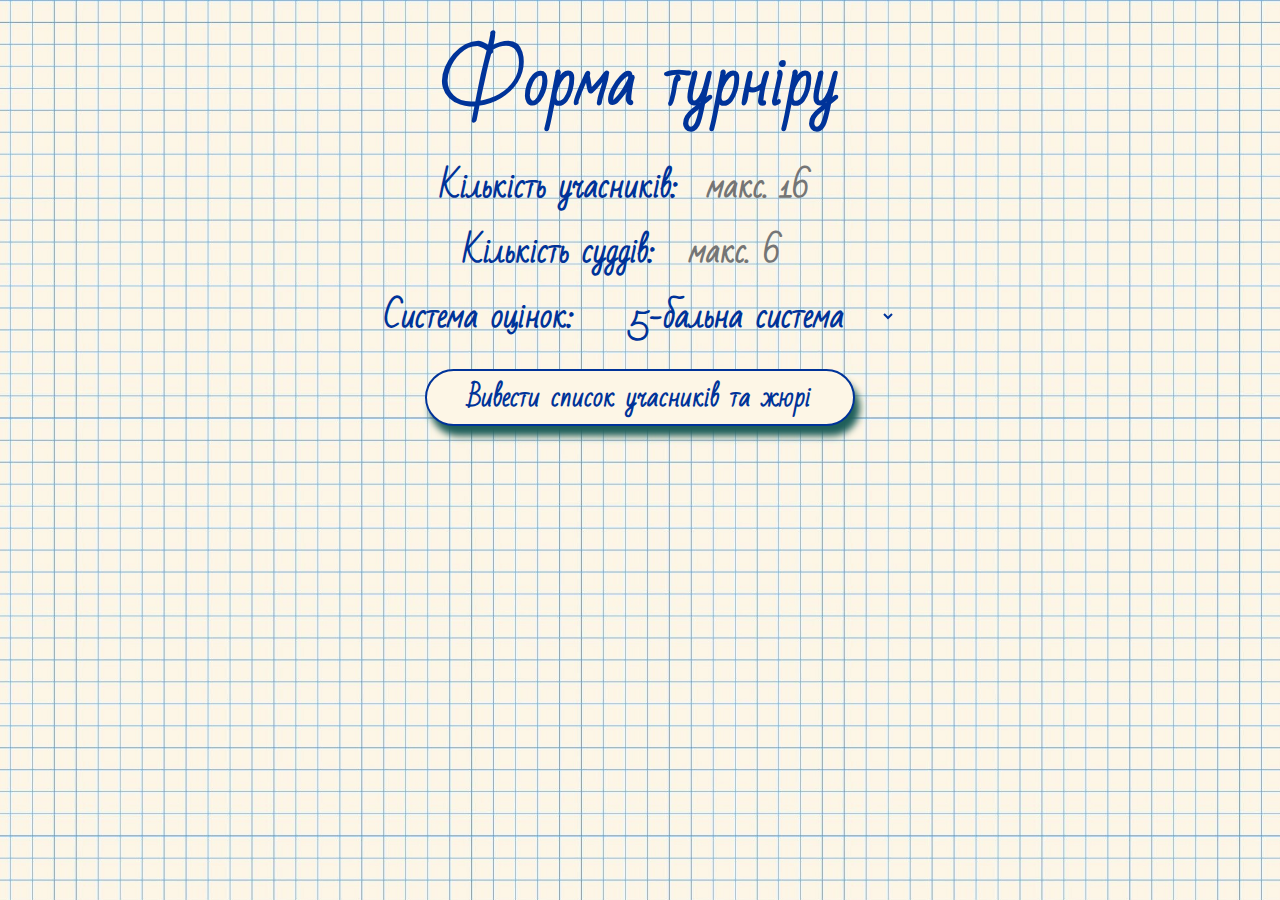
<file: index.html>
<!DOCTYPE html>
<html lang="en">

<head>
    <meta charset="UTF-8">
    <meta name="viewport" content="width=device-width, initial-scale=1.0">
    <title>Tournament</title>
    <link rel="stylesheet" href="./css/style.css">
</head>

<body>
    <div class="wrapper">
        <div class="header">
            <h1 class="header__item">
                Форма турніру
            </h1>
        </div>
        <div class="main">
            <div class="main__block">
                <div class="main__item">
                    <label for="participants">
                        Кількість учасників:
                    </label>
                    <input type="number" class="main__input" id="participants" step="1" min="2" max="16"
                        placeholder="макс. 16" />
                </div>
                <div class="main__item">
                    <label for="participants">
                        Кількість суддів:
                    </label>
                    <input type="number" class="main__input" id="judgesCount" step="1" min="1" max="6"
                        placeholder="макс. 6" />
                </div>
                <div class="main__item">
                    <label for="scoringSystem">
                        Система оцінок:
                    </label>
                    <select class="main__select" id="scoringSystem" />
                    <option value="5">
                        5-бальна система
                    </option>
                    <option value="10">
                        10-бальна система
                    </option>
                    <option value="100">
                        100-бальна система
                    </option>
                    </select>
                </div>
                <div class="main__item">
                    <button class="main__btn" onclick="createParticipantAndJudgesFields()">
                        Вивести список учасників та
                        жюрі
                    </button>
                </div>
            </div>
            <div class="main__block main__block--mod">
                <div class="main__item" id="participantsContainer">

                </div>
                <div class="main__item" id="judgesContainer">

                </div>
            </div>
            <div class="main__block main__block--add" id="btn_score">
                <button class="main__btn" onclick="showResults()">
                    Сформувати таблицю балів
                </button>
            </div>
            <div class="main__block main__block--spec">
                <div class="main__item main__item--mod" id="resultsContainer">
                </div>
            </div>
            <div class="main__block main__block--add" id="btn_result">
                <button class="main__btn" onclick="showVotingResult()">
                    Результат голосування
                </button>
            </div>
            <div class="main__block">
                <div class="main__item" id="winnersList">
                </div>
            </div>
            <div class="main__block main__block--spec">
                <div class="main__item main__item--mod" id="winnersContainer">
                </div>
            </div>
        </div>
        <div class="footer" id="byTeam">
            <p class="footer__item">
                2023 by Team #3 (Alena Eremina, Artem Zarudniy, Eugene Yantowsky) - Design for Serg Nikiforov
            </p>
        </div>

    </div>
    <script src="main.js"></script>
</body>

</html>
</file>
<file: css/style.css>
/* http://meyerweb.com/eric/tools/css/reset/ 
   v2.0 | 20110126
   License: none (public domain)
*/
html,
body,
div,
span,
applet,
object,
iframe,
h1,
h2,
h3,
h4,
h5,
h6,
p,
blockquote,
pre,
a,
abbr,
acronym,
address,
big,
cite,
code,
del,
dfn,
em,
img,
ins,
kbd,
q,
s,
samp,
small,
strike,
strong,
sub,
sup,
tt,
var,
b,
u,
i,
center,
dl,
dt,
dd,
ol,
ul,
li,
fieldset,
form,
label,
legend,
table,
caption,
tbody,
tfoot,
thead,
tr,
th,
td,
article,
aside,
canvas,
details,
embed,
figure,
figcaption,
footer,
header,
hgroup,
menu,
nav,
output,
ruby,
section,
summary,
time,
mark,
audio,
video {
  margin: 0;
  padding: 0;
  border: 0;
  font-size: 100%;
  font: inherit;
  vertical-align: baseline;
}

/* HTML5 display-role reset for older browsers */
article,
aside,
details,
figcaption,
figure,
footer,
header,
hgroup,
menu,
nav,
section {
  display: block;
}

html {
  font-size: 16px;
}

body {
  font-size: 1rem;
  line-height: 1;
}

ol,
ul {
  list-style: none;
}

blockquote,
q {
  quotes: none;
}

blockquote:before,
blockquote:after,
q:before,
q:after {
  content: "";
  content: none;
}

table {
  border-collapse: collapse;
  border-spacing: 0;
}

* {
  box-sizing: border-box;
  text-decoration: none;
}

@font-face {
  font-family: "Bad Script";
  src: url("../fonts/BadScript/BadScript-Regular.eot");
  src: url("../fonts/BadScript/BadScript-Regular.eot?#iefix") format("embedded-opentype"), url("../fonts/BadScript/BadScript-Regular.woff2") format("woff2"), url("../fonts/BadScript/BadScript-Regular.woff") format("woff"), url("../fonts/BadScript/BadScript-Regular.ttf") format("truetype"), url("../fonts/BadScript/BadScript-Regular.svg#BadScript-Regular") format("svg");
  font-weight: normal;
  font-style: normal;
  font-display: swap;
}
body {
  font-family: "Bad Script", Arial, Helvetica, sans-serif;
  font-weight: normal;
  font-style: normal;
  color: #003399;
  background: url("../images/squared_paper_sheet.jpg") repeat;
  background-size: 60%;
  padding: 50px 2%;
  font-weight: 700;
}

.wrapper {
  display: flex;
  flex-direction: column;
  align-items: center;
}
.wrapper .header {
  font-size: 5vw;
}
.wrapper .main {
  width: 100%;
  text-align: center;
  margin-top: 40px;
  font-size: 2.5vw;
}
.wrapper .main .main__input,
.wrapper .main .main__select,
.wrapper .main .main__btn {
  text-align: center;
  background: none;
  border: none;
  font-family: "Bad Script";
  width: 12%;
  font-size: 2.5vw;
  color: #003399;
  font-weight: 700;
}
.wrapper .main .main__select {
  width: 25%;
}
.wrapper .main .main__btn {
  margin: 20px 0 20px;
  width: 35%;
  font-size: 2vw;
  background-color: #FDF6E6;
  border: 2px solid #003399;
  border-radius: 50px;
  box-shadow: 5px 10px 7px #1F5F5A;
}
.wrapper .main .main__btn:hover {
  cursor: pointer;
}
.wrapper .main .main__btn:active {
  background: #003399;
  color: #FDF6E6;
  box-shadow: none;
  transform: scale(0.9);
}
.wrapper .main .main__block--mod {
  margin-top: 20px;
  display: flex;
  flex-direction: row;
  justify-content: center;
}
.wrapper .main .main__block--mod .main__item {
  padding: 10px 0;
  border-top: 2px solid #003399;
}
.wrapper .main .main__block--mod .main__item .main__input {
  width: 50%;
  border-bottom: 2px dashed #003399;
}
.wrapper .main .main__block--add {
  display: none;
}
.wrapper .main .main__block--spec {
  margin-top: 20px;
  display: flex;
  justify-content: center;
  align-items: center;
}
.wrapper .main .main__block--spec .main__item--mod {
  padding-top: 25px;
  border-top: 2px solid #003399;
}
.wrapper .main .main__block--spec .main__item--mod p {
  padding: 15px 0;
}
.wrapper .main .main__block--spec .main__input {
  width: 100%;
  text-align: center;
  border: 2px solid #003399;
  font-size: 2.1vw;
}
.wrapper .main .main__block ul {
  padding: 15px 0;
}
.wrapper .main .main__block ul li {
  padding: 15px 0;
}
.wrapper .footer {
  display: none;
  margin-top: 25px;
  font-size: 1.3vw;
}
.wrapper .footer .footer__item {
  padding: 15px 0;
  border-top: 2px solid #003399;
}/*# sourceMappingURL=style.css.map */
</file>
